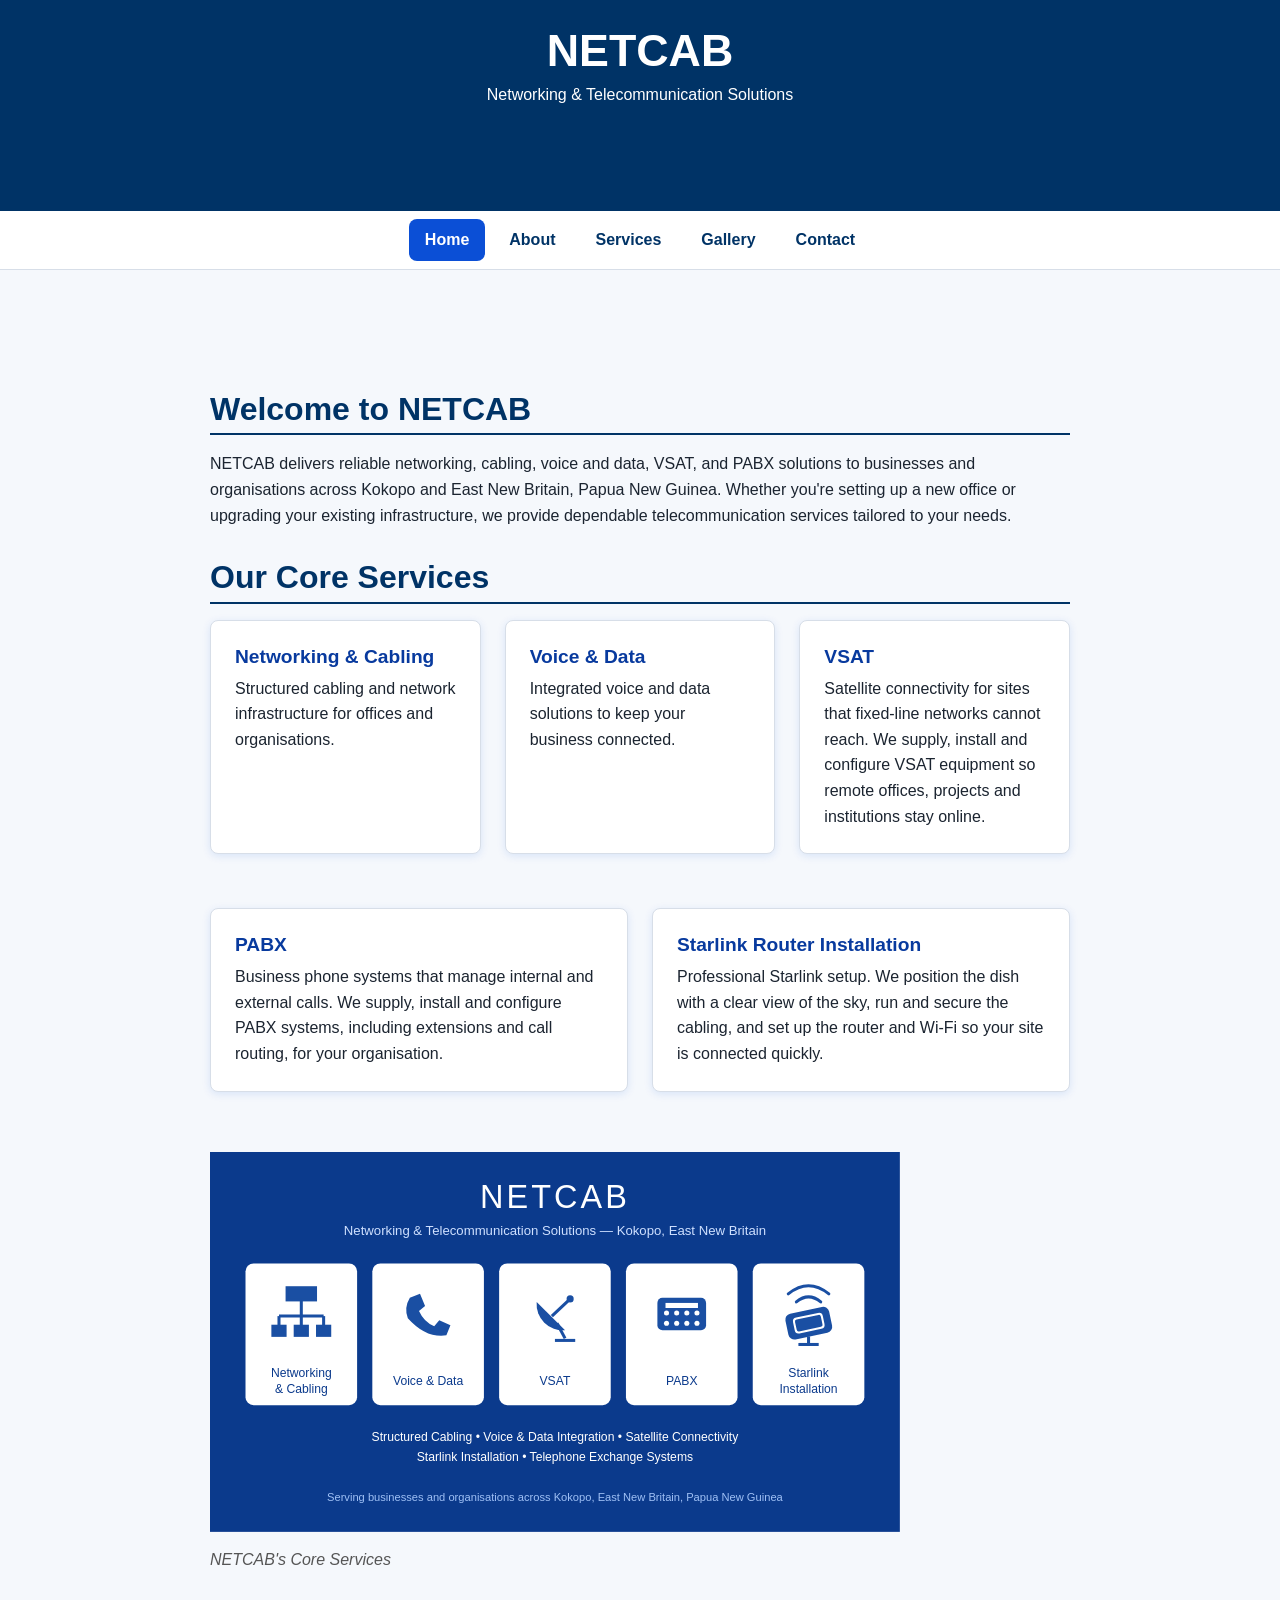
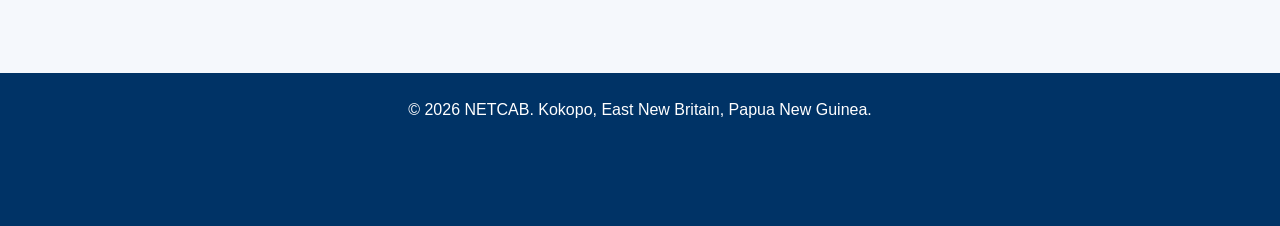
<file: index.html>
<!DOCTYPE html>
<html lang="en">
<head>
  <meta charset="UTF-8">
  <meta name="viewport" content="width=device-width, initial-scale=1.0">
  <meta name="description" content="NETCAB - Networking, cabling, voice and data, VSAT, and PABX solutions in Kokopo, East New Britain.">
  <title>NETCAB | Home</title>
  <link rel="stylesheet" href="css/styles.css">
</head>
<body>

  <header>
    <h1>NETCAB</h1>
    <p>Networking &amp; Telecommunication Solutions</p>
    <main>
  <div class="container">
    
  </div>
</main>
  </header>

<nav>
  <ul>
    <li><a href="index.html" aria-current="page">Home</a></li>
    <li><a href="about.html">About</a></li>
    <li><a href="services.html">Services</a></li>
    <li><a href="gallery.html">Gallery</a></li>
    <li><a href="contact.html">Contact</a></li>
  </ul>
</nav>

  <main>
  <div class="container">
  
  </div>
</main>

  <main>
    <section>
      <h2>Welcome to NETCAB</h2>
      <p>NETCAB delivers reliable networking, cabling, voice and data, VSAT, and PABX solutions to businesses and organisations across Kokopo and East New Britain, Papua New Guinea. Whether you're setting up a new office or upgrading your existing infrastructure, we provide dependable telecommunication services tailored to your needs.</p>
    </section>

 <section>
  <h2>Our Core Services</h2>
  <div class="card-row">
  <article class="card">
    <h3>Networking &amp; Cabling</h3>
    <p>Structured cabling and network infrastructure for offices and organisations.</p>
  </article>
  <article class="card">
    <h3>Voice &amp; Data</h3>
    <p>Integrated voice and data solutions to keep your business connected.</p>
  </article>
  <article class="card">
    <h3>VSAT</h3>
    <p>Satellite connectivity for sites that fixed-line networks cannot reach. We supply, install and configure VSAT equipment so remote offices, projects and institutions stay online.</p>
  </article>
  <article class="card">
    <h3>PABX</h3>
    <p>Business phone systems that manage internal and external calls. We supply, install and configure PABX systems, including extensions and call routing, for your organisation.</p>
  </article>
  <article class="card">
    <h3>Starlink Router Installation</h3>
    <p>Professional Starlink setup. We position the dish with a clear view of the sky, run and secure the cabling, and set up the router and Wi-Fi so your site is connected quickly.</p>
  </article>
</div>
</section>
     <figure>
<img src="images\netcab_services_banner_with_starlink.svg" alt="Overview of NETCAB's four core services: networking and cabling, voice and data, VSAT, and PABX" width="700">
      <figcaption>NETCAB's Core Services</figcaption>
  </figure>

  </main>

 

<footer>
    <p>&copy; 2026 NETCAB. Kokopo, East New Britain, Papua New Guinea.</p>
    <main>
  <div class="container">
   
  </div>
</main>
  </footer>

</body>
</html>
</file>
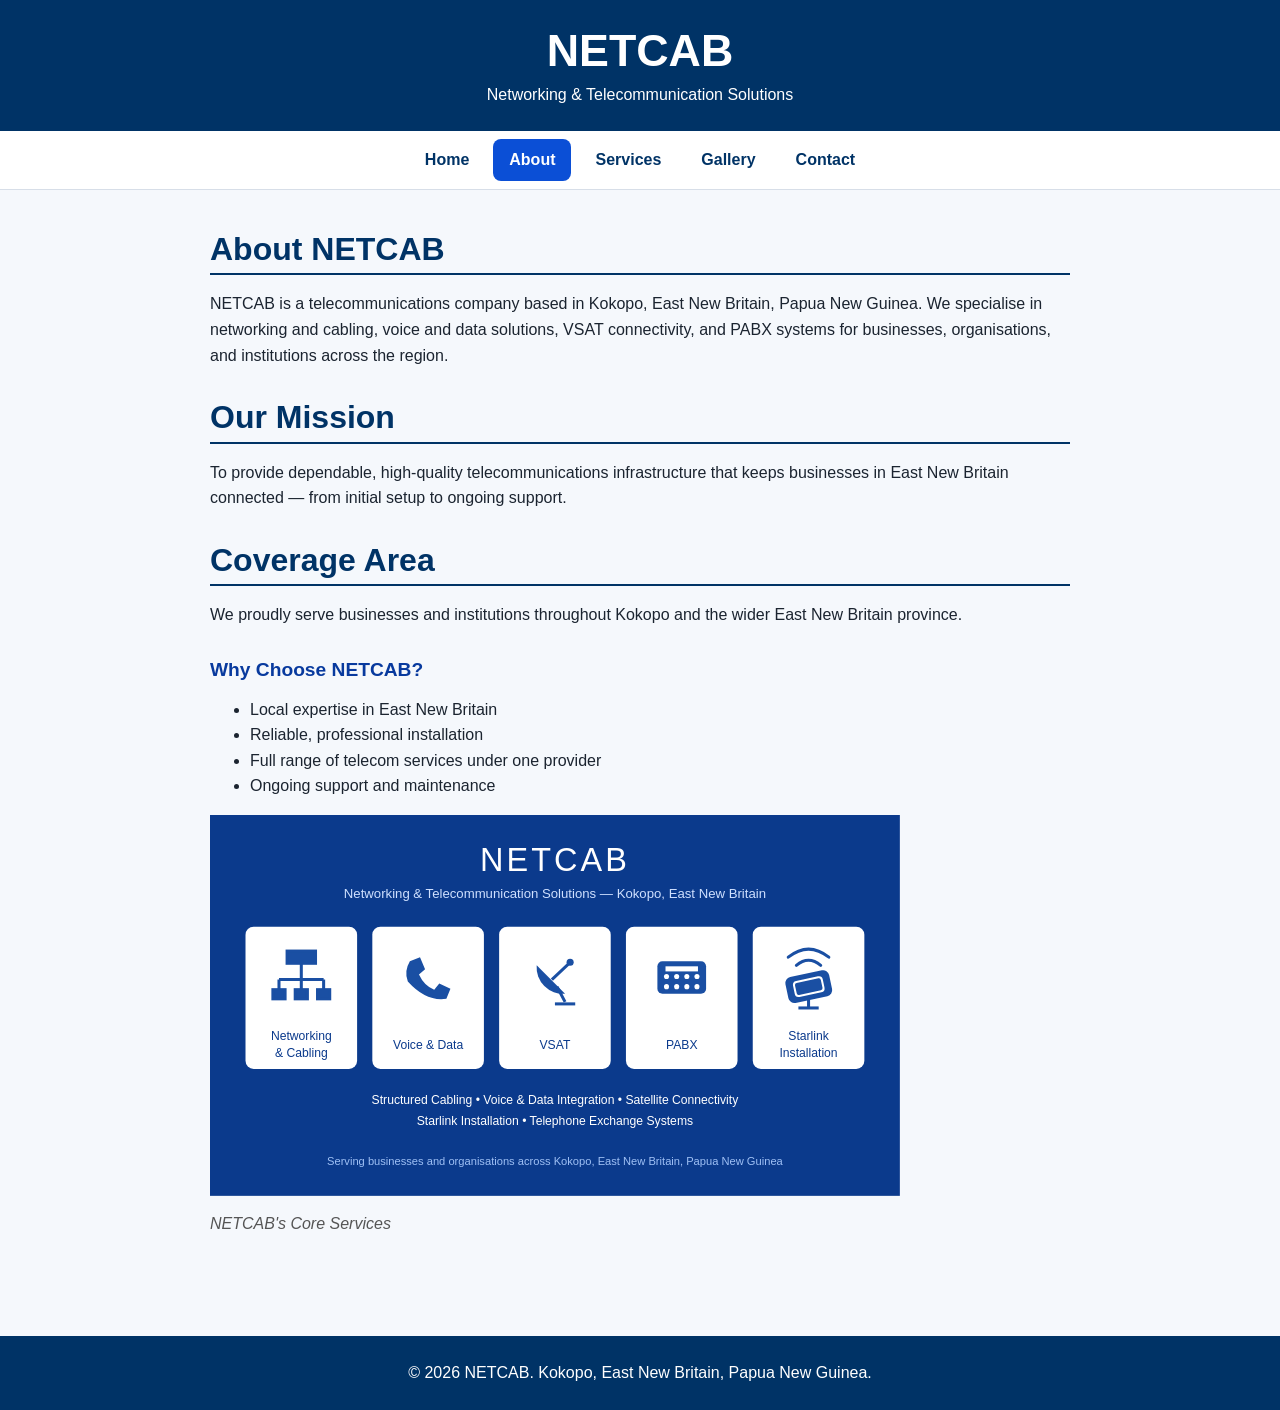
<file: about.html>
<!DOCTYPE html>
<html lang="en">
<head>
  <meta charset="UTF-8">
  <meta name="viewport" content="width=device-width, initial-scale=1.0">
  <meta name="description" content="NETCAB - Networking, cabling, voice and data, VSAT, and PABX solutions in Kokopo, East New Britain.">
  <title>NETCAB | About</title>
  <link rel="stylesheet" href="css/styles.css">
</head>
<body>

  <header>
    <h1>NETCAB</h1>
    <p>Networking &amp; Telecommunication Solutions</p>
  </header>

<nav>
  <ul>
    <li><a href="index.html">Home</a></li>
    <li><a href="about.html" aria-current="page">About</a></li>
    <li><a href="services.html">Services</a></li>
    <li><a href="gallery.html">Gallery</a></li>
    <li><a href="contact.html">Contact</a></li>
  </ul>
</nav>
  <main>
    <section>
      <h2>About NETCAB</h2>
      <p>NETCAB is a telecommunications company based in Kokopo, East New Britain, Papua New Guinea. We specialise in networking and cabling, voice and data solutions, VSAT connectivity, and PABX systems for businesses, organisations, and institutions across the region.</p>
    </section>

    <section>
      <h2>Our Mission</h2>
      <p>To provide dependable, high-quality telecommunications infrastructure that keeps businesses in East New Britain connected — from initial setup to ongoing support.</p>
    </section>

    <section>
      <h2>Coverage Area</h2>
      <p>We proudly serve businesses and institutions throughout Kokopo and the wider East New Britain province.</p>
    </section>

    <aside>
      <h3>Why Choose NETCAB?</h3>
      <ul>
        <li>Local expertise in East New Britain</li>
        <li>Reliable, professional installation</li>
        <li>Full range of telecom services under one provider</li>
        <li>Ongoing support and maintenance</li>
      </ul>
    </aside>

     <figure>
<img src="images\netcab_services_banner_with_starlink.svg" alt="Overview of NETCAB's four core services: networking and cabling, voice and data, VSAT, and PABX" width="700">
    <figcaption>NETCAB's Core Services</figcaption>
  </figure>
  
  </main>



  <footer>
    <p>&copy; 2026 NETCAB. Kokopo, East New Britain, Papua New Guinea.</p>
  </footer>

</body>
</html>
</file>
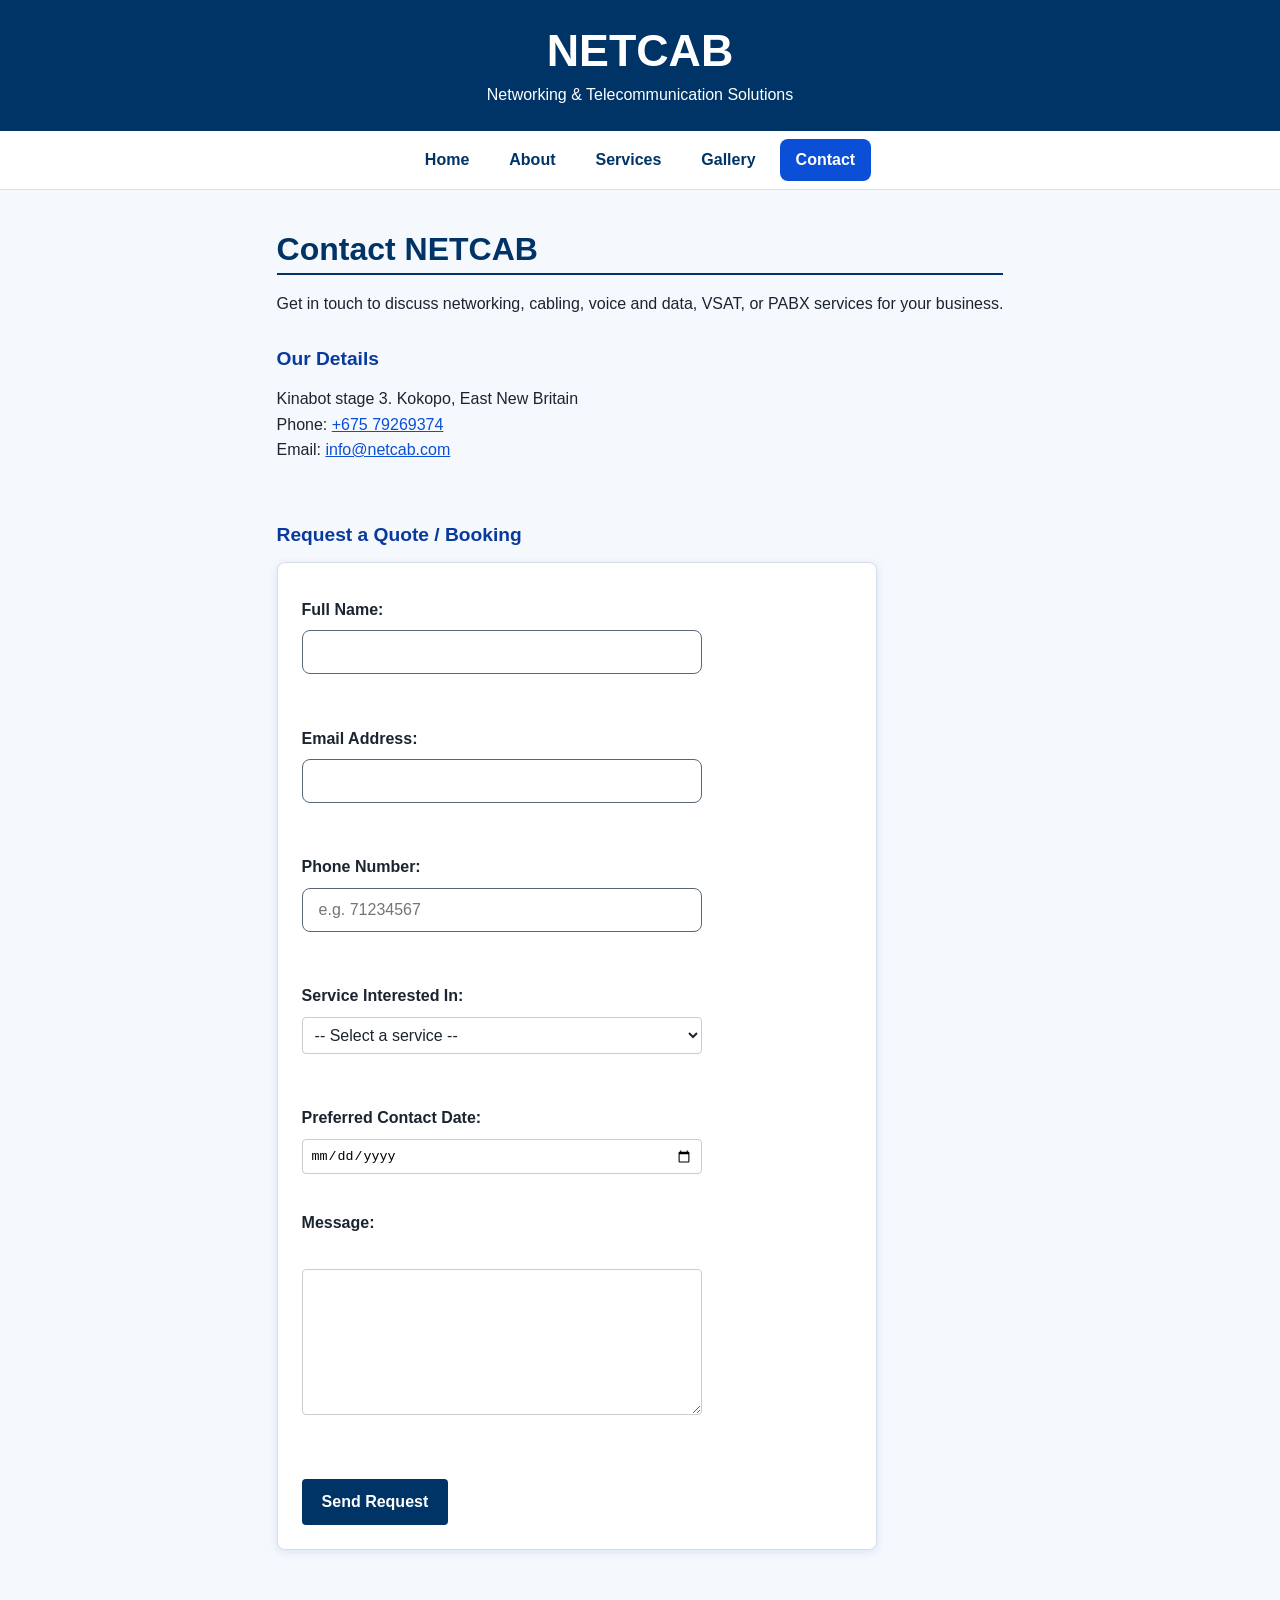
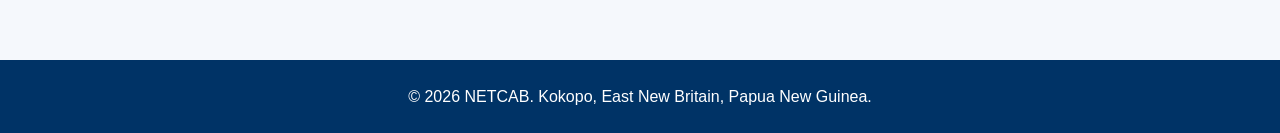
<file: contact.html>
<!DOCTYPE html>
<html lang="en">
<head>
  <meta charset="UTF-8">
  <meta name="viewport" content="width=device-width, initial-scale=1.0">
  <meta name="description" content="NETCAB - Networking, cabling, voice and data, VSAT, and PABX solutions in Kokopo, East New Britain.">
  <title>NETCAB | Contact</title>
  <link rel="stylesheet" href="css/styles.css">
</head>
<body>

  <header>
    <h1>NETCAB</h1>
    <p>Networking &amp; Telecommunication Solutions</p>
  </header>

<nav>
  <ul>
    <li><a href="index.html">Home</a></li>
    <li><a href="about.html">About</a></li>
    <li><a href="services.html">Services</a></li>
    <li><a href="gallery.html">Gallery</a></li>
    <li><a href="contact.html" aria-current="page">Contact</a></li>
  </ul>
</nav>

  <main>
    <section>
      <h2>Contact NETCAB</h2>
      <p>Get in touch to discuss networking, cabling, voice and data, VSAT, or PABX services for your business.</p>
    </section>

    <section>
   <div class="contact-layout">
  <section class="contact-details">
    <h3>Our Details</h3>
    Kinabot stage 3. Kokopo, East New Britain<br>
    Phone: <a href="tel:+67579269374">+675 79269374</a><br>
    Email: <a href="mailto:info@netcab.com">info@netcab.com</a>
  </section>
    </section>

    <section>
      <h3>Request a Quote / Booking</h3>
      <form action="#" method="post">

        <label for="name">Full Name:</label>
        <input type="text" id="name" name="name" required minlength="2">
        <br><br>

        <label for="email">Email Address:</label>
        <input type="email" id="email" name="email" required>
        <br><br>

        <label for="phone">Phone Number:</label>
        <input type="tel" id="phone" name="phone" pattern="[0-9+ ]{7,15}" placeholder="e.g. 71234567">
        <br><br>

        <label for="service">Service Interested In:</label>
        <select id="service" name="service" required>
          <option value="">-- Select a service --</option>
          <option value="networking">Networking &amp; Cabling</option>
          <option value="voicedata">Voice &amp; Data</option>
          <option value="starlink">Starlink Installation</option>
          <option value="vsat">VSAT</option>
          <option value="pabx">PABX</option>
        </select>
        <br><br>

        <label for="date">Preferred Contact Date:</label>
        <input type="date" id="date" name="date">
        <br><br>

        <label for="message">Message:</label><br>
        <textarea id="message" name="message" rows="5" cols="40" required maxlength="500"></textarea>
        <br><br>

        <button type="submit">Send Request</button>

      </form>
    </section>
  </main>

  <footer>
    <p>&copy; 2026 NETCAB. Kokopo, East New Britain, Papua New Guinea.</p>
  </footer>

</body>
</html>
</file>
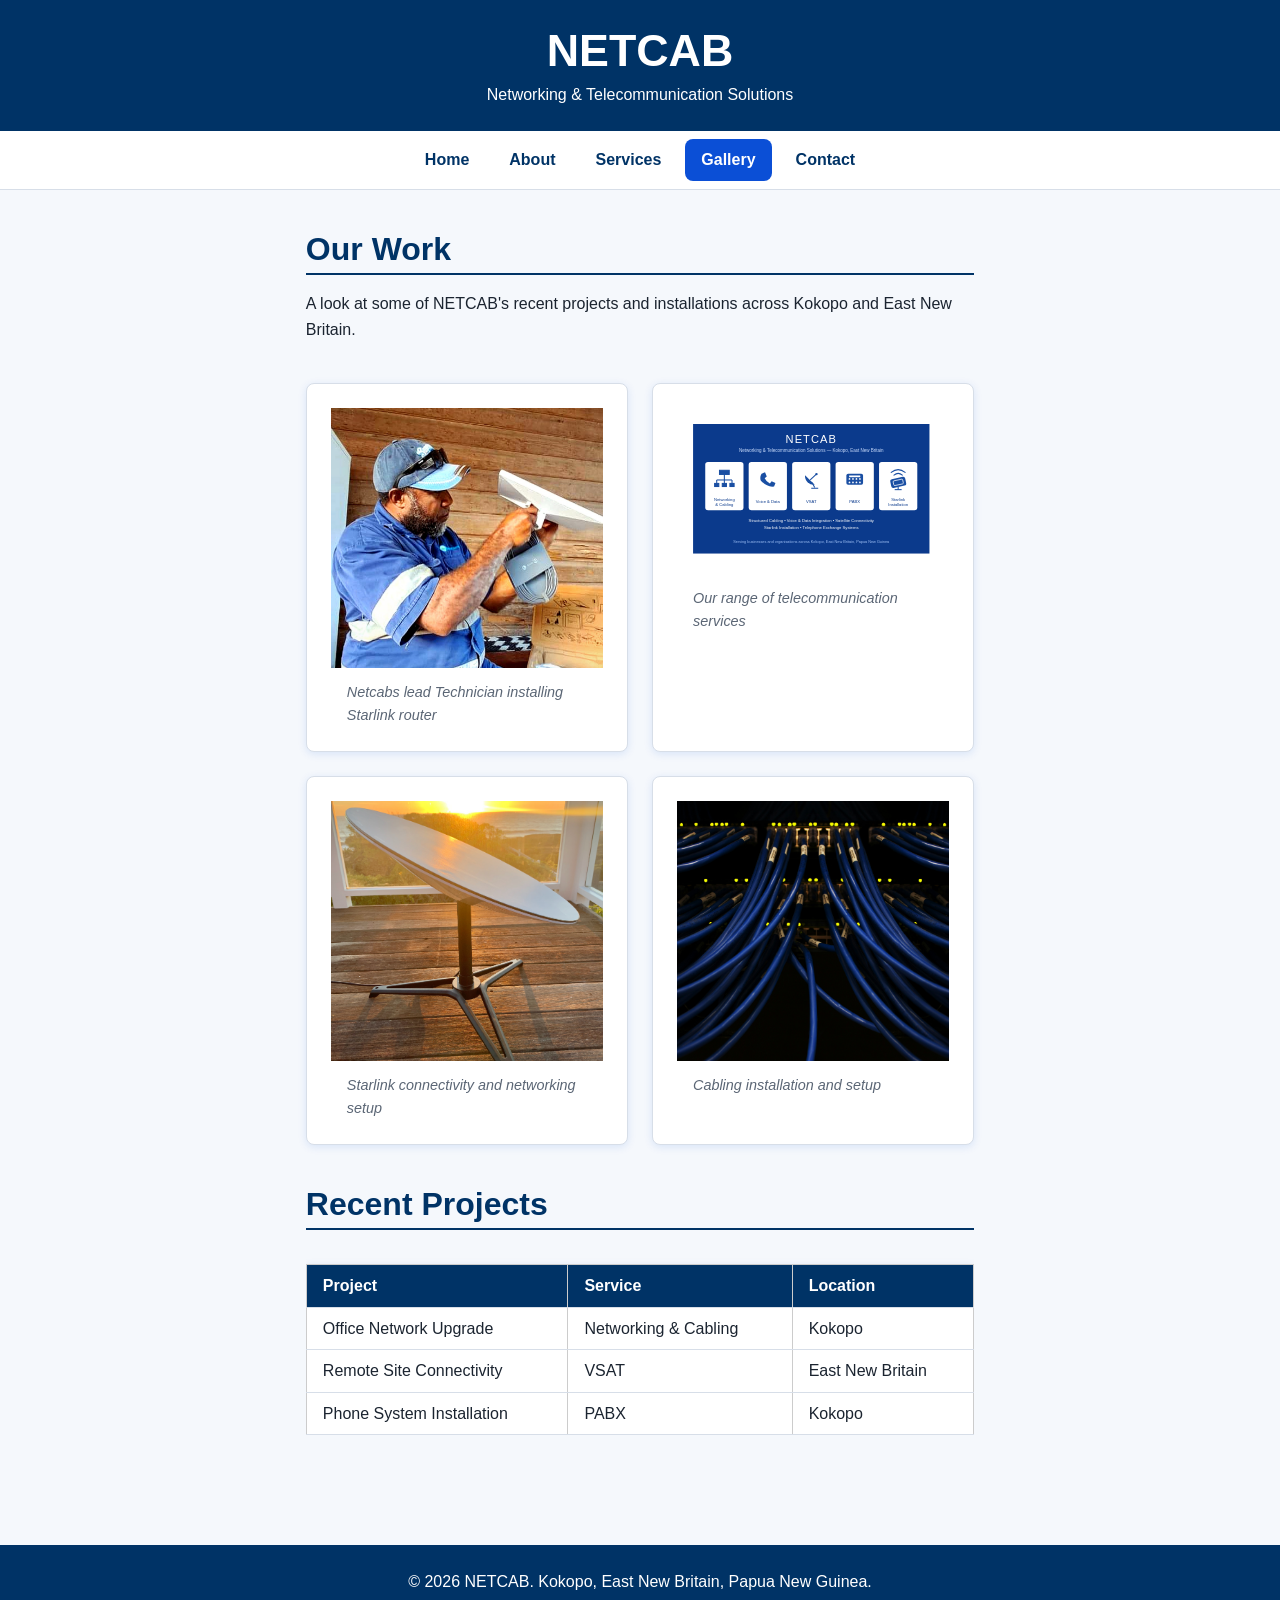
<file: gallery.html>
<!DOCTYPE html>
<html lang="en">
<head>
  <meta charset="UTF-8">
  <meta name="viewport" content="width=device-width, initial-scale=1.0">
  <meta name="description" content="NETCAB - Networking, cabling, voice and data, VSAT, and PABX solutions in Kokopo, East New Britain.">
  <title>NETCAB | Gallery</title>
  <link rel="stylesheet" href="css/styles.css">
</head>
<body>

  <header>
    <h1>NETCAB</h1>
    <p>Networking &amp; Telecommunication Solutions</p>
  </header>

<nav>
  <ul>
    <li><a href="index.html">Home</a></li>
    <li><a href="about.html">About</a></li>
    <li><a href="services.html">Services</a></li>
    <li><a href="gallery.html" aria-current="page">Gallery</a></li>
    <li><a href="contact.html">Contact</a></li>
  </ul>
</nav>

  <main>
    <div class="container">
      <section>
        <h2>Our Work</h2>
        <p>A look at some of NETCAB's recent projects and installations across Kokopo and East New Britain.</p>
      </section>

      <div class="gallery-grid">
        <figure class="card">
          <img src="images/project1.jpg" alt="NETCAB technician installing a Starlink satellite dish" width="1200" height="900">
          <figcaption>Netcabs lead Technician installing Starlink router</figcaption>
        </figure>
        <figure class="card gallery-graphic">
          <img src="images/netcab_services_banner_with_starlink.svg" alt="Overview of NETCAB's networking and cabling services, including Starlink router installation">
          <figcaption>Our range of telecommunication services</figcaption>
        </figure>
        <figure class="card">
          <img src="images\imagesstarlink1.jpg" alt="Starlink dish and networking equipment"
         width="1200"
         height="900">
          <figcaption>Starlink connectivity and networking setup</figcaption>
        </figure>
        <figure class="card">
          <img src="images\imagescabling1.jpg" alt="Cabling networking equipment"
         width="1200"
         height="900">
          <figcaption>Cabling installation and setup</figcaption>
        </figure>
      </div>

      <section>
        <h2>Recent Projects</h2>
        <div class="table-scroll">
          <table>
            <thead>
              <tr>
                <th>Project</th>
                <th>Service</th>
                <th>Location</th>
              </tr>
            </thead>
            <tbody>
              <tr>
                <td data-label="Project">Office Network Upgrade</td>
                <td data-label="Service">Networking &amp; Cabling</td>
                <td data-label="Location">Kokopo</td>
              </tr>
              <tr>
                <td data-label="Project">Remote Site Connectivity</td>
                <td data-label="Service">VSAT</td>
                <td data-label="Location">East New Britain</td>
              </tr>
              <tr>
                <td data-label="Project">Phone System Installation</td>
                <td data-label="Service">PABX</td>
                <td data-label="Location">Kokopo</td>
              </tr>
            </tbody>
          </table>
        </div>
      </section>
    </div>
  </main>

  <footer>
    <p>&copy; 2026 NETCAB. Kokopo, East New Britain, Papua New Guinea.</p>
  </footer>

</body>
</html>
</file>
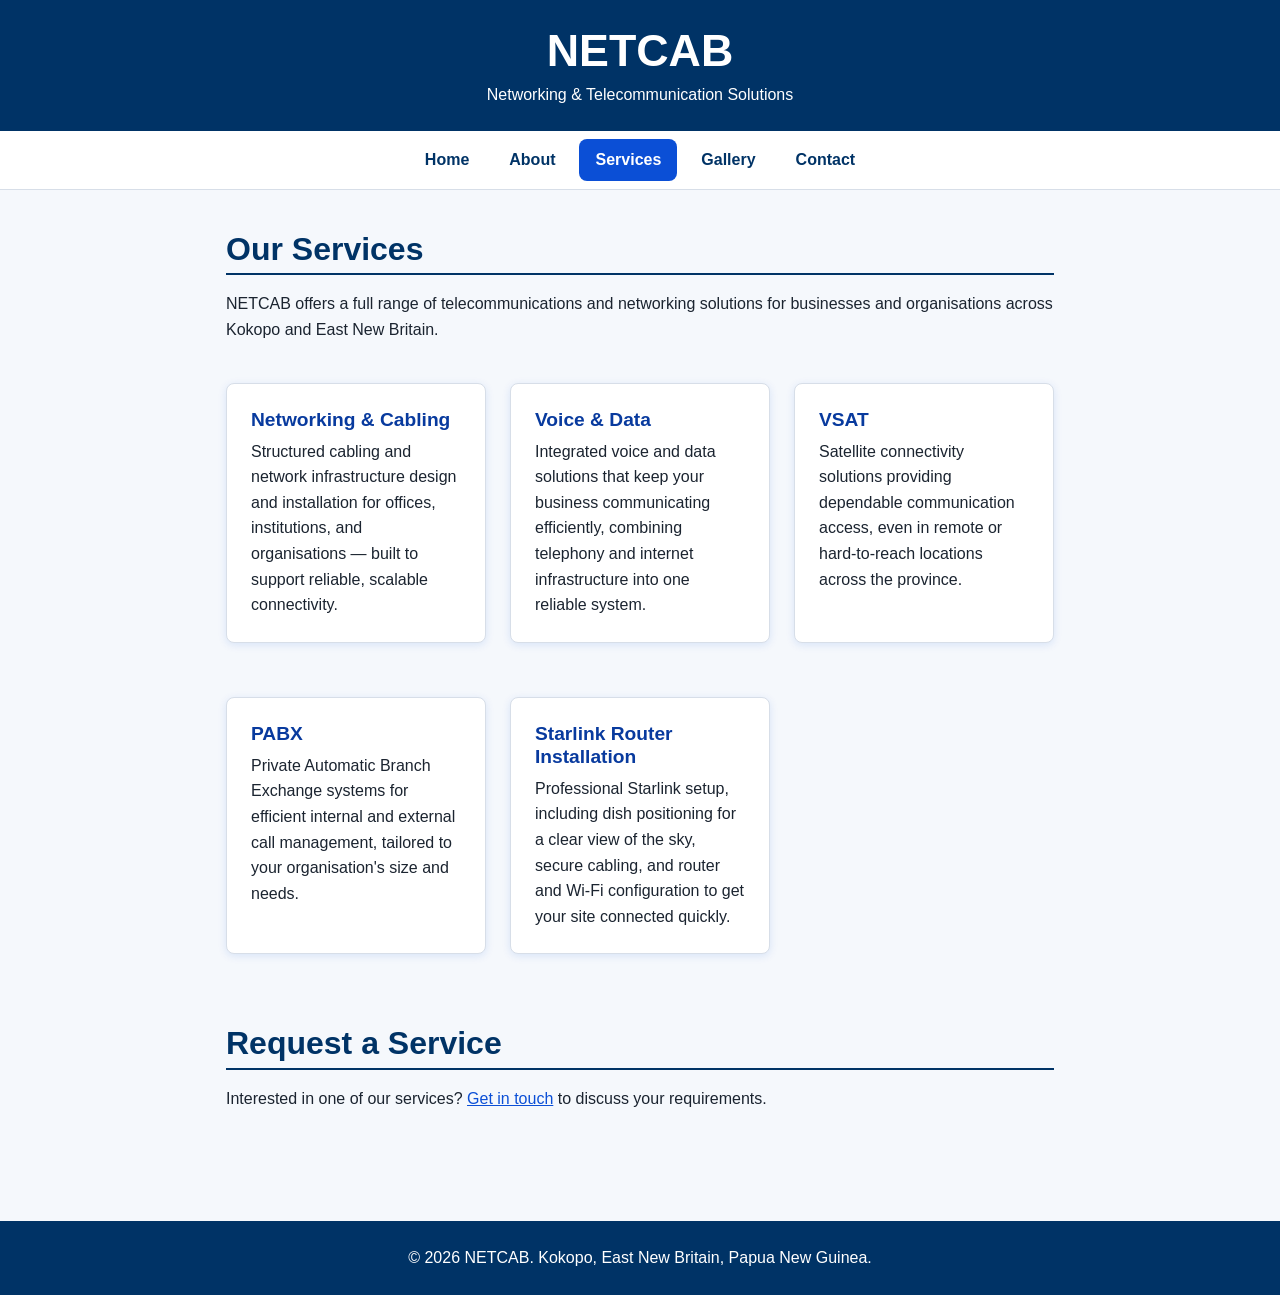
<file: services.html>
<!DOCTYPE html>
<html lang="en">
<head>
  <meta charset="UTF-8">
  <meta name="viewport" content="width=device-width, initial-scale=1.0">
  <meta name="description" content="NETCAB - Networking, cabling, voice and data, VSAT, and PABX solutions in Kokopo, East New Britain.">
  <title>NETCAB | Services</title>
  <link rel="stylesheet" href="css/styles.css">
</head>
<body>

  <header>
    <h1>NETCAB</h1>
    <p>Networking &amp; Telecommunication Solutions</p>
  </header>

<nav>
  <ul>
    <li><a href="index.html">Home</a></li>
    <li><a href="about.html">About</a></li>
    <li><a href="services.html" aria-current="page">Services</a></li>
    <li><a href="gallery.html">Gallery</a></li>
    <li><a href="contact.html">Contact</a></li>
  </ul>
</nav>

    <main>
    <div class="container">
      <section>
        <h2>Our Services</h2>
        <p>NETCAB offers a full range of telecommunications and networking solutions for businesses and organisations across Kokopo and East New Britain.</p>
      </section>

      <div class="service-grid">
        <article class="card">
          <h3>Networking &amp; Cabling</h3>
          <p>Structured cabling and network infrastructure design and installation for offices, institutions, and organisations — built to support reliable, scalable connectivity.</p>
        </article>

        <article class="card">
          <h3>Voice &amp; Data</h3>
          <p>Integrated voice and data solutions that keep your business communicating efficiently, combining telephony and internet infrastructure into one reliable system.</p>
        </article>

        <article class="card">
          <h3>VSAT</h3>
          <p>Satellite connectivity solutions providing dependable communication access, even in remote or hard-to-reach locations across the province.</p>
        </article>

        <article class="card">
          <h3>PABX</h3>
          <p>Private Automatic Branch Exchange systems for efficient internal and external call management, tailored to your organisation's size and needs.</p>
        </article>

        <article class="card">
          <h3>Starlink Router Installation</h3>
          <p>Professional Starlink setup, including dish positioning for a clear view of the sky, secure cabling, and router and Wi-Fi configuration to get your site connected quickly.</p>
        </article>
      </div>

      <section>
        <h2>Request a Service</h2>
        <p>Interested in one of our services? <a href="contact.html">Get in touch</a> to discuss your requirements.</p>
      </section>
    </div>
  </main>
  <footer>
    <p>&copy; 2026 NETCAB. Kokopo, East New Britain, Papua New Guinea.</p>
  </footer>

</body>
</html>
</file>
<file: css/styles.css>
/* ===== Design system ===== */
:root {
  /* Colours (cobalt and cyan) */
  --color-primary: #0b4fd6;
  --color-primary-dark: #083a9e;
  --color-accent: #00b8d9;
  --color-bg: #f5f8fc;
  --color-surface: #ffffff;
  --color-text: #1b2430;
  --color-muted: #5b6675;
  --color-border: #d7dee8;
  --color-header: #003366;

  /* Typography */
  --font-body: "Segoe UI", Roboto, Arial, sans-serif;
  --font-heading: "Segoe UI", Roboto, Arial, sans-serif;

  /* Spacing scale */
  --space-1: 0.25rem;
  --space-2: 0.5rem;
  --space-3: 1rem;
  --space-4: 1.5rem;
  --space-5: 2.5rem;
  --space-6: 4rem;

  /* Shape and layout */
  --radius: 0.5rem;
  --shadow: 0 2px 8px rgba(11, 79, 214, 0.12);
  --container: 1100px;

  /* Responsive breakpoints */
    --container: 1100px;
}
/* ===== Base ===== */
*, *::before, *::after { box-sizing: border-box; }

body {
  margin: 0;
  font-family: var(--font-body);
  font-size: 1rem;
  line-height: 1.6;
  color: var(--color-text);
  background: var(--color-bg);
}

h1, h2, h3 {
  font-family: var(--font-heading);
  line-height: 1.2;
  color: var(--color-primary-dark);
  margin: 0 0 var(--space-3);
}
h1 { font-size: clamp(1.8rem, 4vw, 2.8rem); }
h2 { font-size: clamp(1.4rem, 3vw, 2rem); }
h3 { font-size: 1.2rem; }

p { margin: 0 0 var(--space-3); }

img, video, svg { max-width: 100%; height: auto; display: block; }

a { color: var(--color-primary); }
a:hover { color: var(--color-primary-dark); }

.container {
  width: min(100% - 2rem, var(--container));
  margin-inline: auto;
}

/* Visible focus for keyboard users */
:focus-visible {
  outline: 3px solid var(--color-accent);
  outline-offset: 2px;
}
/* Basic reset and readability */
body {
  font-family: var(--font-body);
  line-height: 1.6;
  color: var(--color-text);
  margin: 0;
  padding: 0;
}

/* Header */
header {
  background-color: #003366;
  color: #ffffff;
  padding: 20px;
  text-align: center;
}

header h1 {
  margin: 0;
}

/* Navigation */
nav ul {
  list-style: none;
  display: flex;
  justify-content: center;
  gap: 20px;
  background-color: #f4f4f4;
  padding: 10px;
  margin: 0;
}

nav a {
  text-decoration: none;
  color: #003366;
  font-weight: bold;
}

nav a:hover {
  text-decoration: underline;
}

/* Main content */
main {
  max-width: 900px;
  margin: 0 auto;
  padding: 20px;
}

section, article {
  margin-bottom: 30px;
}

h2 {
  color: #003366;
  border-bottom: 2px solid #003366;
  padding-bottom: 5px;
}

/* Tables */
table {
  width: 100%;
  border-collapse: collapse;
  margin-top: 10px;
}

th, td {
  border: 1px solid #ccc;
  padding: 10px;
  text-align: left;
}

th {
  background-color: #003366;
  color: #ffffff;
}

/* Forms */
form label {
  display: block;
  margin-top: 10px;
  font-weight: bold;
}

form input,
form select,
form textarea {
  width: 100%;
  max-width: 400px;
  padding: 8px;
  margin-top: 4px;
  border: 1px solid #ccc;
  border-radius: 4px;
}

form button {
  margin-top: 15px;
  background-color: #003366;
  color: #ffffff;
  padding: 10px 20px;
  border: none;
  border-radius: 4px;
  cursor: pointer;
}

form button:hover {
  background-color: #00509e;
}

/* Figures */
figure {
  margin: 0 0 20px 0;
}

figcaption {
  font-style: italic;
  color: #555;
  margin-top: 5px;
}

/* Footer */
footer {
  background-color: #003366;
  color: #ffffff;
  text-align: center;
  padding: 15px;
  margin-top: 40px;
}
header h1,
header p {
  color: #ffffff;
}
/* ===== Header ===== */
header {
  background: var(--color-header);
  text-align: center;
  padding: var(--space-4) var(--space-3);
}
header h1 { margin-bottom: var(--space-1); }
header p { margin: 0; }

/* ===== Navigation ===== */
nav {
  display: flex;
  justify-content: center;
  flex-wrap: wrap;
  gap: var(--space-2);
  background: var(--color-surface);
  border-bottom: 1px solid var(--color-border);
  padding: var(--space-2) var(--space-3);
}
nav ul {
  display: flex;
  flex-wrap: wrap;
  justify-content: center;
  gap: var(--space-2);
  list-style: none;
  margin: 0;
  padding: 0;
}
nav a {
  display: block;
  padding: var(--space-2) var(--space-3);
  border-radius: var(--radius);
  font-weight: 600;
  text-decoration: none;
  color: var(--color-header);
}
nav a:hover { background: var(--color-bg); color: var(--color-primary); }
nav a[aria-current="page"] {
  background: var(--color-primary);
  color: #ffffff;
}

/* ===== Buttons ===== */
.btn,
button,
input[type="submit"] {
  display: inline-block;
  padding: var(--space-2) var(--space-4);
  font: inherit;
  font-weight: 600;
  color: #ffffff;
  background: var(--color-primary);
  border: 2px solid var(--color-primary);
  border-radius: var(--radius);
  cursor: pointer;
  text-decoration: none;
  transition: background 0.2s, border-color 0.2s;
}
.btn:hover,
button:hover,
input[type="submit"]:hover {
  background: var(--color-primary-dark);
  border-color: var(--color-primary-dark);
  color: #ffffff;
}
.btn-outline {
  background: transparent;
  color: var(--color-primary);
}

/* ===== Forms ===== */
form {
  background: var(--color-surface);
  border: 1px solid var(--color-border);
  border-radius: var(--radius);
  box-shadow: var(--shadow);
  padding: var(--space-4);
  max-width: 600px;
}
label {
  display: block;
  margin-bottom: var(--space-1);
  font-weight: 600;
}
input[type="text"],
input[type="email"],
input[type="tel"],
select,
textarea {
  width: 100%;
  padding: var(--space-2) var(--space-3);
  margin-bottom: var(--space-3);
  font: inherit;
  color: var(--color-text);
  background: #ffffff;
  border: 1px solid var(--color-muted);
  border-radius: var(--radius);
}
textarea { min-height: 8rem; resize: vertical; }

/* ===== Footer ===== */
footer {
  margin-top: var(--space-5);
  padding: var(--space-4) var(--space-3);
  text-align: center;
  color: #ffffff;
  background: var(--color-header);
}
footer p { margin: 0; }
nav ul, nav li { background: none; padding: 0; margin: 0; }
/* ===== Flexbox: page layout (sticky footer) ===== */
body {
  display: flex;
  flex-direction: column;
  min-height: 100vh;
}
main {
  flex: 1;
  padding-block: var(--space-5);
}

/* ===== Card (reused in Step 5) ===== */
.card {
  background: var(--color-surface);
  border: 1px solid var(--color-border);
  border-radius: var(--radius);
  box-shadow: var(--shadow);
  padding: var(--space-4);
}
.card h3 { margin-bottom: var(--space-2); }
.card p:last-child { margin-bottom: 0; }

/* ===== Flexbox: row of cards ===== */
.card-row {
  display: flex;
  flex-wrap: wrap;
  gap: var(--space-4);
}
.card-row .card {
  flex: 1 1 240px;
}

/* ===== Flexbox: contact details beside the form ===== */
.contact-layout {
  display: flex;
  flex-wrap: wrap;
  gap: var(--space-5);
  align-items: flex-start;
}
.contact-details { flex: 1 1 260px; }
.contact-layout form {
  flex: 2 1 340px;
  max-width: none;
}
/* ===== Grid: services ===== */
.service-grid {
  display: grid;
  grid-template-columns: repeat(auto-fit, minmax(240px, 1fr));
  gap: var(--space-4);
  margin: var(--space-5) 0;
}
/* ===== Grid: gallery ===== */
.gallery-grid {
  display: grid;
  grid-template-columns: repeat(auto-fit, minmax(260px, 1fr));
  gap: var(--space-4);
  margin: var(--space-5) 0;
}
.gallery-grid figure { margin: 0; }
.gallery-grid figcaption {
  padding: var(--space-2) var(--space-3) 0;
  font-size: 0.9rem;
  color: var(--color-muted);
}
.gallery-grid .gallery-graphic { display: flex; flex-direction: column; }
.gallery-grid .gallery-graphic img { background: #ffffff; padding: var(--space-3); }

/* ===== Table ===== */
.table-scroll { overflow-x: auto; margin: var(--space-4) 0; }
table {
  width: 100%;
  border-collapse: collapse;
  background: var(--color-surface);
  box-shadow: var(--shadow);
}
th, td {
  padding: var(--space-2) var(--space-3);
  text-align: left;
  border-bottom: 1px solid var(--color-border);
}
th {
  background: var(--color-header);
  color: #ffffff;
}
tbody tr:hover { background: var(--color-bg); }
/* ===== Responsive: tablet (≤900px) ===== */
@media (max-width: 900px) {
  :root {
    --space-5: 2rem;
    --space-6: 3rem;
  }

  .contact-layout {
    flex-direction: column;
  }
  .contact-layout form {
    max-width: 100%;
  }

  .service-grid,
  .gallery-grid {
    grid-template-columns: repeat(2, 1fr);
  }
}

/* ===== Responsive: mobile (≤600px) ===== */
@media (max-width: 600px) {
  header {
    padding: var(--space-3) var(--space-2);
  }

  nav ul {
    flex-direction: column;
    align-items: stretch;
    gap: 0;
  }
  nav a {
    text-align: center;
    padding: var(--space-3);
    border-bottom: 1px solid var(--color-border);
  }

  .card-row,
  .service-grid,
  .gallery-grid {
    grid-template-columns: 1fr;
    flex-direction: column;
  }

  table, thead, tbody, th, td, tr {
    display: block;
  }
  thead { display: none; }
  tbody tr {
    margin-bottom: var(--space-3);
    border: 1px solid var(--color-border);
    border-radius: var(--radius);
    overflow: hidden;
  }
  td {
    border-bottom: none;
    padding: var(--space-2) var(--space-3);
  }
  td::before {
    content: attr(data-label);
    display: block;
    font-weight: 600;
    color: var(--color-muted);
    font-size: 0.8rem;
  }
}

/* ===== Responsive images ===== */
.gallery-grid .card img {
  width: 100%;
  height: 260px;
  object-fit: cover;
}
.gallery-grid .gallery-graphic img {
  height: auto;
  object-fit: contain;
}
/* ===== Focus refinement ===== */
a:focus-visible,
button:focus-visible,
input:focus-visible,
textarea:focus-visible,
select:focus-visible {
  outline: 3px solid var(--color-accent);
  outline-offset: 2px;
  border-radius: 2px;
}
</file>
